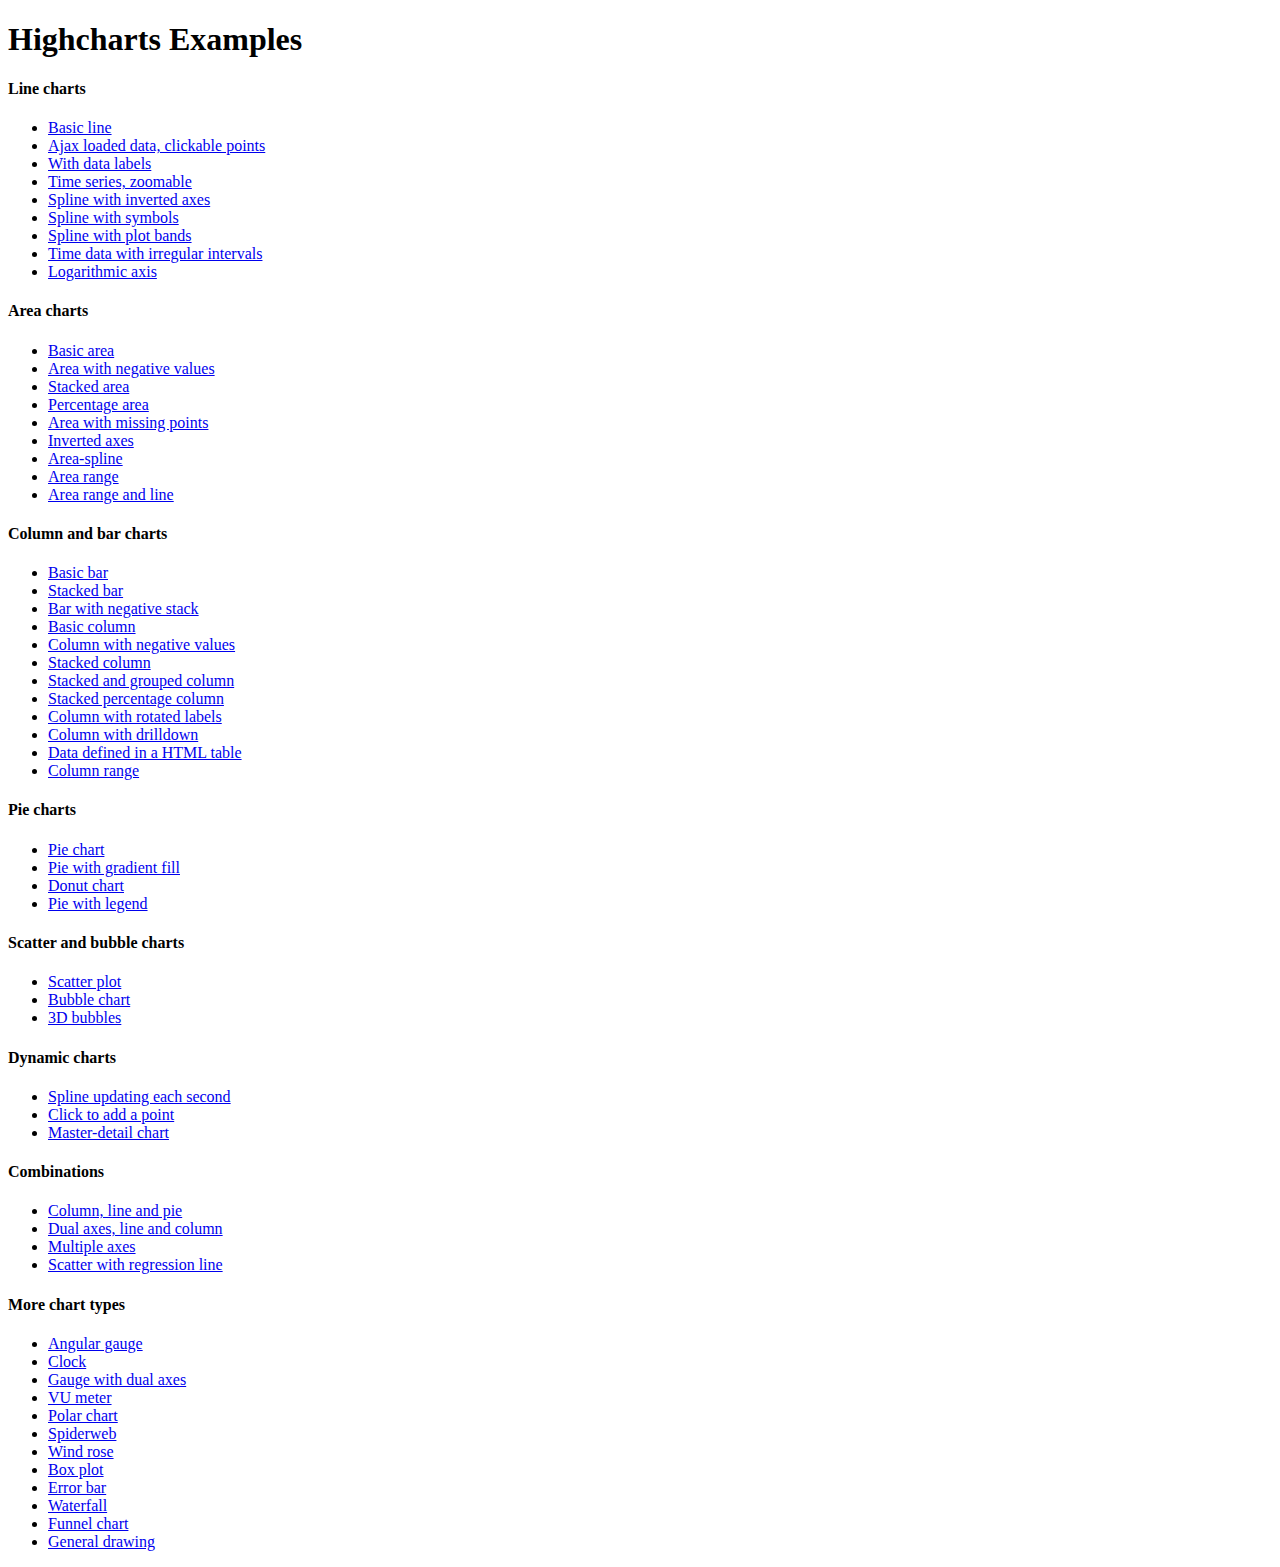
<file: app/static/Highcharts-3.0.1/index.htm>
<!DOCTYPE HTML PUBLIC "-//W3C//DTD HTML 4.01//EN" "http://www.w3.org/TR/html4/strict.dtd">
<html>
	<head>
		<meta http-equiv="Content-Type" content="text/html; charset=iso-utf-8" />
		<title>Highcharts Examples</title>
	</head>
	<body>
		<h1>Highcharts Examples</h1>
		<h4>Line charts</h4>
		<ul>
			<li><a href="examples/line-basic/index.htm">Basic line</a></li>
			<li><a href="examples/line-ajax/index.htm">Ajax loaded data, clickable points</a></li>
			<li><a href="examples/line-labels/index.htm">With data labels</a></li>
			<li><a href="examples/line-time-series/index.htm">Time series, zoomable</a></li>
			<li><a href="examples/spline-inverted/index.htm">Spline with inverted axes</a></li>
			<li><a href="examples/spline-symbols/index.htm">Spline with symbols</a></li>
			<li><a href="examples/spline-plot-bands/index.htm">Spline with plot bands</a></li>
			<li><a href="examples/spline-irregular-time/index.htm">Time data with irregular intervals</a></li>
			<li><a href="examples/line-log-axis/index.htm">Logarithmic axis</a></li>
		</ul>
		<h4>Area charts</h4>
		<ul>
			<li><a href="examples/area-basic/index.htm">Basic area</a></li>
			<li><a href="examples/area-negative/index.htm">Area with negative values</a></li>
			<li><a href="examples/area-stacked/index.htm">Stacked area</a></li>
			<li><a href="examples/area-stacked-percent/index.htm">Percentage area</a></li>
			<li><a href="examples/area-missing/index.htm">Area with missing points</a></li>
			<li><a href="examples/area-inverted/index.htm">Inverted axes</a></li>
			<li><a href="examples/areaspline/index.htm">Area-spline</a></li>
			<li><a href="examples/arearange/index.htm">Area range</a></li>
			<li><a href="examples/arearange-line/index.htm">Area range and line</a></li>
		</ul>
		<h4>Column and bar charts</h4>
		<ul>
			<li><a href="examples/bar-basic/index.htm">Basic bar</a></li>
			<li><a href="examples/bar-stacked/index.htm">Stacked bar</a></li>
			<li><a href="examples/bar-negative-stack/index.htm">Bar with negative stack</a></li>
			<li><a href="examples/column-basic/index.htm">Basic column</a></li>
			<li><a href="examples/column-negative/index.htm">Column with negative values</a></li>
			<li><a href="examples/column-stacked/index.htm">Stacked column</a></li>
			<li><a href="examples/column-stacked-and-grouped/index.htm">Stacked and grouped column</a></li>
			<li><a href="examples/column-stacked-percent/index.htm">Stacked percentage column</a></li>
			<li><a href="examples/column-rotated-labels/index.htm">Column with rotated labels</a></li>
			<li><a href="examples/column-drilldown/index.htm">Column with drilldown</a></li>
			<li><a href="examples/column-parsed/index.htm">Data defined in a HTML table</a></li>
			<li><a href="examples/columnrange/index.htm">Column range</a></li>
		</ul>
		<h4>Pie charts</h4>
		<ul>
			<li><a href="examples/pie-basic/index.htm">Pie chart</a></li>
			<li><a href="examples/pie-gradient/index.htm">Pie with gradient fill</a></li>
			<li><a href="examples/pie-donut/index.htm">Donut chart</a></li>
			<li><a href="examples/pie-legend/index.htm">Pie with legend</a></li>
		</ul>
		<h4>Scatter and bubble charts</h4>
		<ul>
			<li><a href="examples/scatter/index.htm">Scatter plot</a></li>
			<li><a href="examples/bubble/index.htm">Bubble chart</a></li>
			<li><a href="examples/bubble-3d/index.htm">3D bubbles</a></li>
		</ul>
		<h4>Dynamic charts</h4>
		<ul>
			<li><a href="examples/dynamic-update/index.htm">Spline updating each second</a></li>
			<li><a href="examples/dynamic-click-to-add/index.htm">Click to add a point</a></li>
			<li><a href="examples/dynamic-master-detail/index.htm">Master-detail chart</a></li>
		</ul>
		<h4>Combinations</h4>
		<ul>
			<li><a href="examples/combo/index.htm">Column, line and pie</a></li>
			<li><a href="examples/combo-dual-axes/index.htm">Dual axes, line and column</a></li>
			<li><a href="examples/combo-multi-axes/index.htm">Multiple axes</a></li>
			<li><a href="examples/combo-regression/index.htm">Scatter with regression line</a></li>
		</ul>
		<h4>More chart types</h4>
		<ul>
			<li><a href="examples/gauge-speedometer/index.htm">Angular gauge</a></li>
			<li><a href="examples/gauge-clock/index.htm">Clock</a></li>
			<li><a href="examples/gauge-dual/index.htm">Gauge with dual axes</a></li>
			<li><a href="examples/gauge-vu-meter/index.htm">VU meter</a></li>
			<li><a href="examples/polar/index.htm">Polar chart</a></li>
			<li><a href="examples/polar-spider/index.htm">Spiderweb</a></li>
			<li><a href="examples/polar-wind-rose/index.htm">Wind rose</a></li>
			<li><a href="examples/box-plot/index.htm">Box plot</a></li>
			<li><a href="examples/error-bar/index.htm">Error bar</a></li>
			<li><a href="examples/waterfall/index.htm">Waterfall</a></li>
			<li><a href="examples/funnel/index.htm">Funnel chart</a></li>
			<li><a href="examples/renderer/index.htm">General drawing</a></li>
		</ul>
	</body>
</html>
</file>
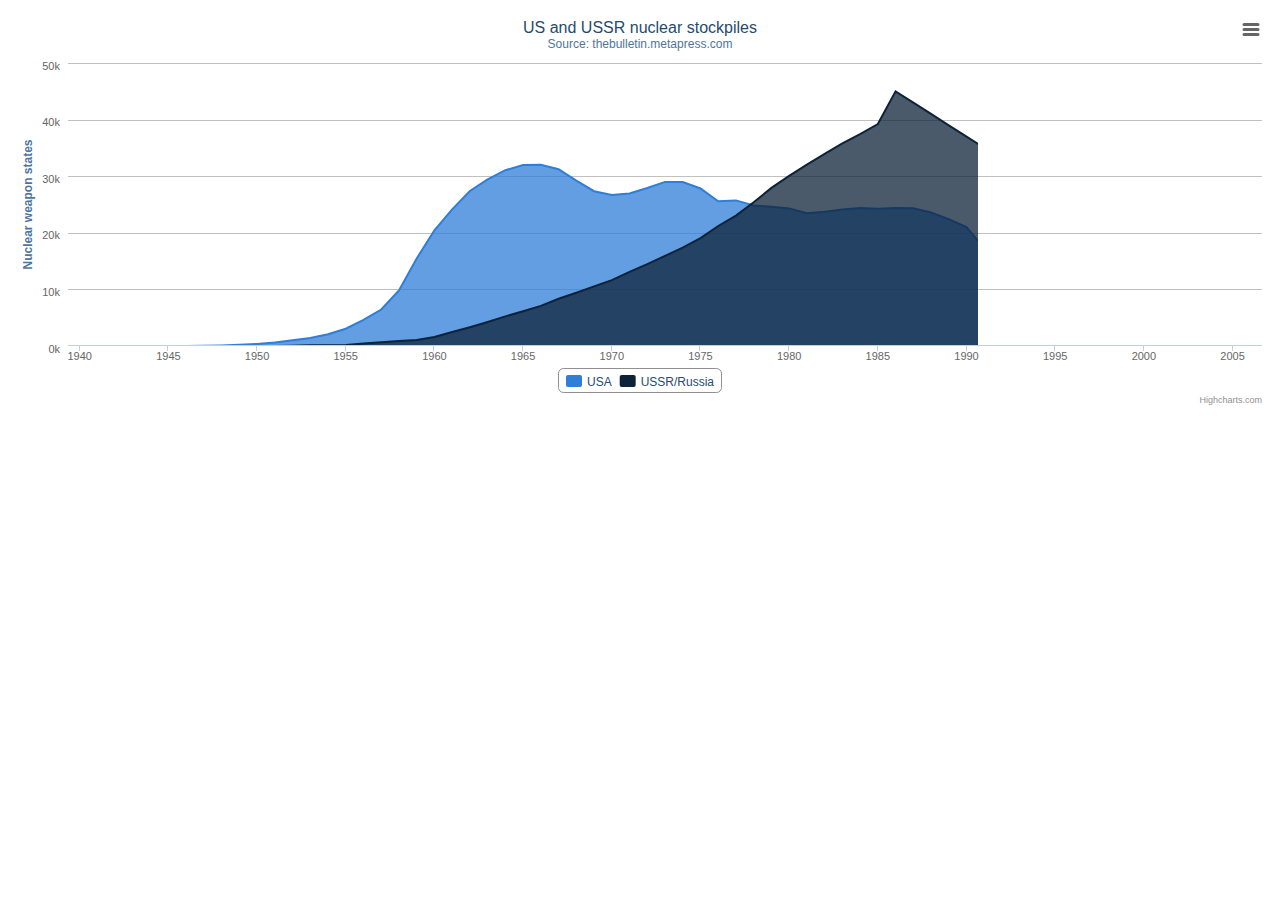
<file: app/static/Highcharts-3.0.1/examples/area-basic/index.htm>
<!DOCTYPE HTML>
<html>
	<head>
		<meta http-equiv="Content-Type" content="text/html; charset=utf-8">
		<title>Highcharts Example</title>

		<script type="text/javascript" src="http://ajax.googleapis.com/ajax/libs/jquery/1.8.2/jquery.min.js"></script>
		<script type="text/javascript">
$(function () {
        $('#container').highcharts({
            chart: {
                type: 'area'
            },
            title: {
                text: 'US and USSR nuclear stockpiles'
            },
            subtitle: {
                text: 'Source: <a href="http://thebulletin.metapress.com/content/c4120650912x74k7/fulltext.pdf">'+
                    'thebulletin.metapress.com</a>'
            },
            xAxis: {
                labels: {
                    formatter: function() {
                        return this.value; // clean, unformatted number for year
                    }
                }
            },
            yAxis: {
                title: {
                    text: 'Nuclear weapon states'
                },
                labels: {
                    formatter: function() {
                        return this.value / 1000 +'k';
                    }
                }
            },
            tooltip: {
                pointFormat: '{series.name} produced <b>{point.y:,.0f}</b><br/>warheads in {point.x}'
            },
            plotOptions: {
                area: {
                    pointStart: 1940,
                    marker: {
                        enabled: false,
                        symbol: 'circle',
                        radius: 2,
                        states: {
                            hover: {
                                enabled: true
                            }
                        }
                    }
                }
            },
            series: [{
                name: 'USA',
                data: [null, null, null, null, null, 6 , 11, 32, 110, 235, 369, 640,
                    1005, 1436, 2063, 3057, 4618, 6444, 9822, 15468, 20434, 24126,
                    27387, 29459, 31056, 31982, 32040, 31233, 29224, 27342, 26662,
                    26956, 27912, 28999, 28965, 27826, 25579, 25722, 24826, 24605,
                    24304, 23464, 23708, 24099, 24357, 24237, 24401, 24344, 23586,
                    22380, 21004, 17287, 14747, 13076, 12555, 12144, 11009, 10950,
                    10871, 10824, 10577, 10527, 10475, 10421, 10358, 10295, 10104 ]
            }, {
                name: 'USSR/Russia',
                data: [null, null, null, null, null, null, null , null , null ,null,
                5, 25, 50, 120, 150, 200, 426, 660, 869, 1060, 1605, 2471, 3322,
                4238, 5221, 6129, 7089, 8339, 9399, 10538, 11643, 13092, 14478,
                15915, 17385, 19055, 21205, 23044, 25393, 27935, 30062, 32049,
                33952, 35804, 37431, 39197, 45000, 43000, 41000, 39000, 37000,
                35000, 33000, 31000, 29000, 27000, 25000, 24000, 23000, 22000,
                21000, 20000, 19000, 18000, 18000, 17000, 16000]
            }]
        });
    });
    

		</script>
	</head>
	<body>
<script src="../../js/highcharts.js"></script>
<script src="../../js/modules/exporting.js"></script>

<div id="container" style="min-width: 400px; height: 400px; margin: 0 auto"></div>

	</body>
</html>
</file>
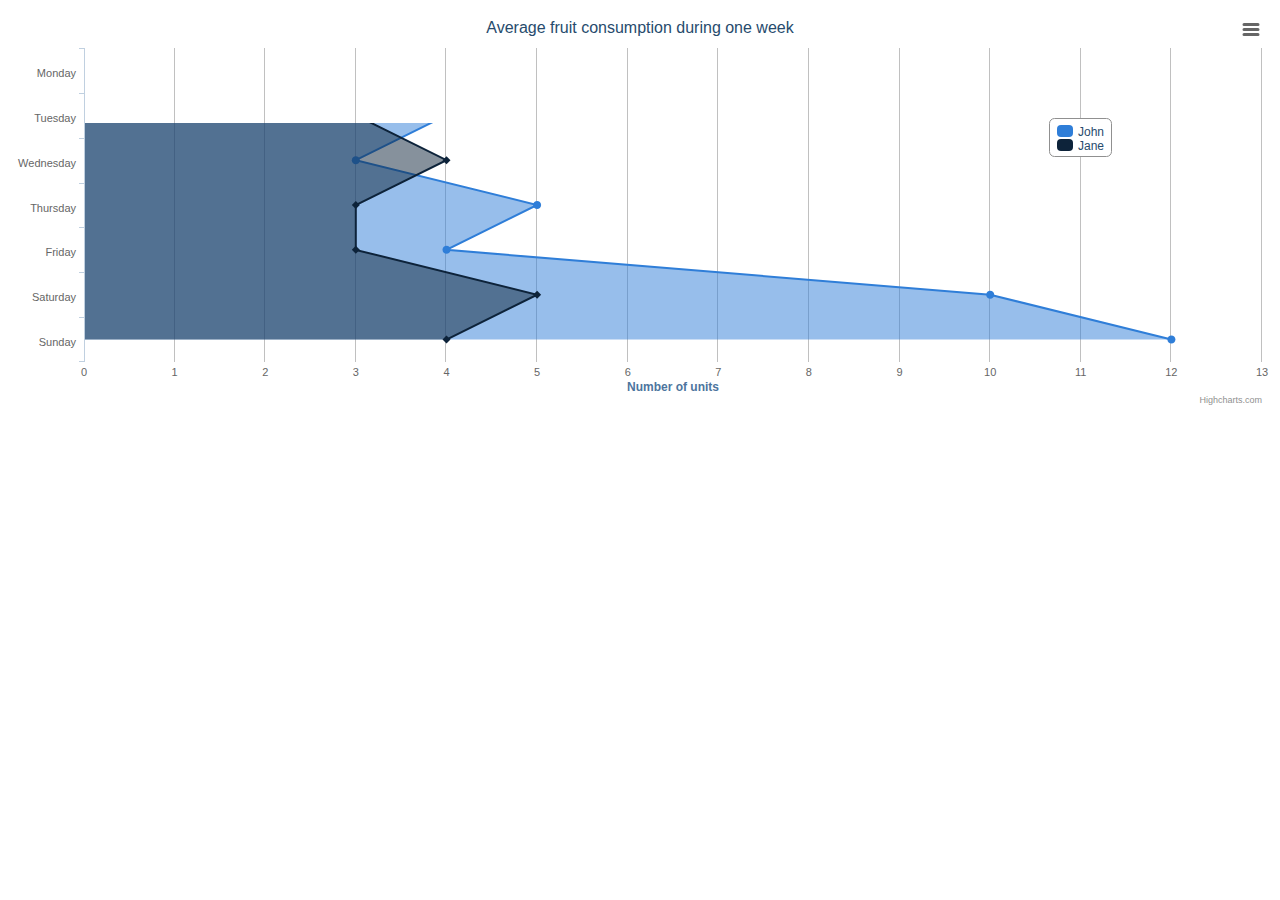
<file: app/static/Highcharts-3.0.1/examples/area-inverted/index.htm>
<!DOCTYPE HTML>
<html>
	<head>
		<meta http-equiv="Content-Type" content="text/html; charset=utf-8">
		<title>Highcharts Example</title>

		<script type="text/javascript" src="http://ajax.googleapis.com/ajax/libs/jquery/1.8.2/jquery.min.js"></script>
		<script type="text/javascript">
$(function () {
        $('#container').highcharts({
            chart: {
                type: 'area',
                inverted: true
            },
            title: {
                text: 'Average fruit consumption during one week'
            },
            subtitle: {
                style: {
                    position: 'absolute',
                    right: '0px',
                    bottom: '10px'
                }
            },
            legend: {
                layout: 'vertical',
                align: 'right',
                verticalAlign: 'top',
                x: -150,
                y: 100,
                floating: true,
                borderWidth: 1,
                backgroundColor: '#FFFFFF'
            },
            xAxis: {
                categories: [
                    'Monday',
                    'Tuesday',
                    'Wednesday',
                    'Thursday',
                    'Friday',
                    'Saturday',
                    'Sunday'
                ]
            },
            yAxis: {
                title: {
                    text: 'Number of units'
                },
                labels: {
                    formatter: function() {
                        return this.value;
                    }
                },
                min: 0
            },
            plotOptions: {
                area: {
                    fillOpacity: 0.5
                }
            },
            series: [{
                name: 'John',
                data: [3, 4, 3, 5, 4, 10, 12]
            }, {
                name: 'Jane',
                data: [1, 3, 4, 3, 3, 5, 4]
            }]
        });
    });
    

		</script>
	</head>
	<body>
<script src="../../js/highcharts.js"></script>
<script src="../../js/modules/exporting.js"></script>

<div id="container" style="min-width: 400px; height: 400px; margin: 0 auto"></div>

	</body>
</html>
</file>
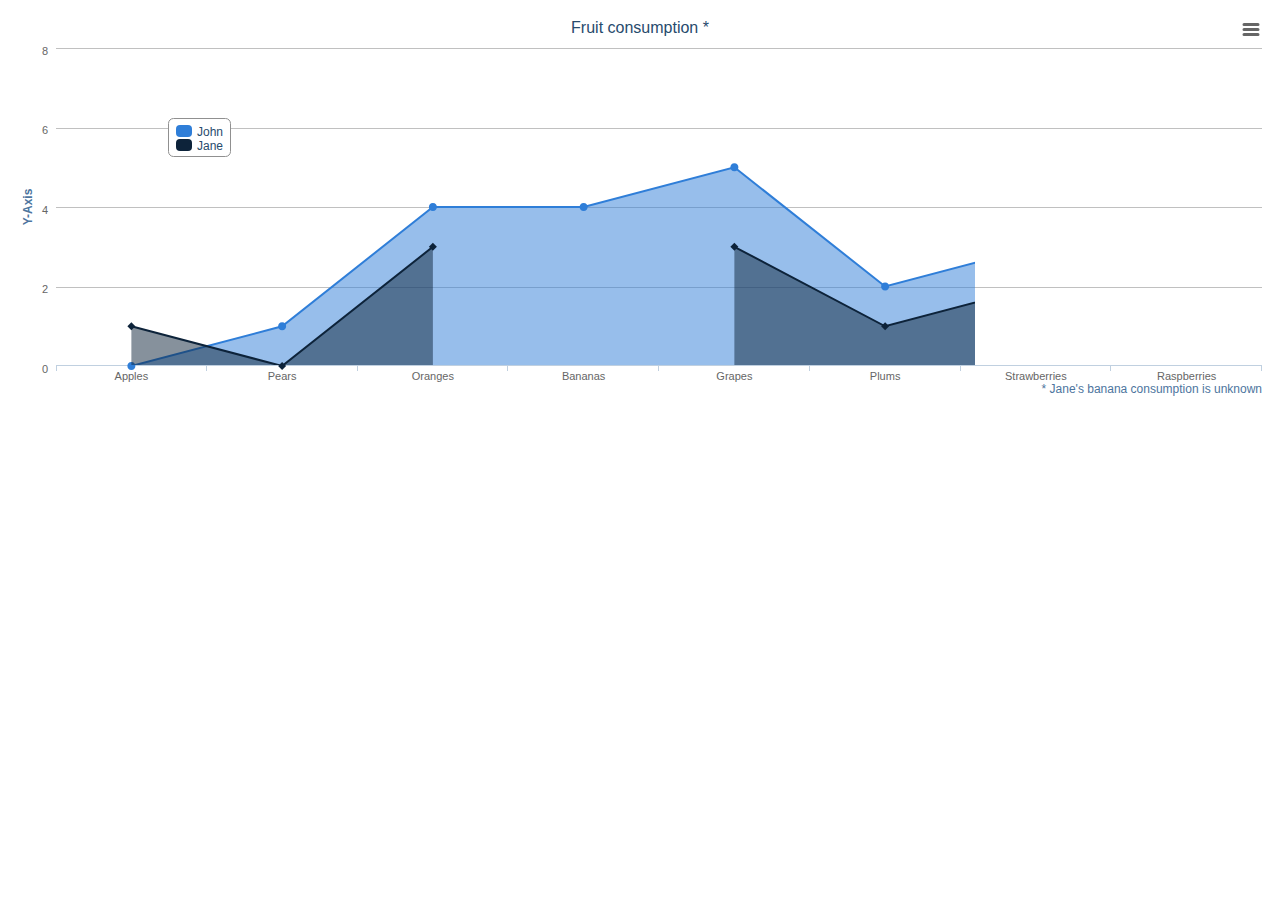
<file: app/static/Highcharts-3.0.1/examples/area-missing/index.htm>
<!DOCTYPE HTML>
<html>
	<head>
		<meta http-equiv="Content-Type" content="text/html; charset=utf-8">
		<title>Highcharts Example</title>

		<script type="text/javascript" src="http://ajax.googleapis.com/ajax/libs/jquery/1.8.2/jquery.min.js"></script>
		<script type="text/javascript">
$(function () {
        $('#container').highcharts({
            chart: {
                type: 'area',
                spacingBottom: 30
            },
            title: {
                text: 'Fruit consumption *'
            },
            subtitle: {
                text: '* Jane\'s banana consumption is unknown',
                floating: true,
                align: 'right',
                verticalAlign: 'bottom',
                y: 15
            },
            legend: {
                layout: 'vertical',
                align: 'left',
                verticalAlign: 'top',
                x: 150,
                y: 100,
                floating: true,
                borderWidth: 1,
                backgroundColor: '#FFFFFF'
            },
            xAxis: {
                categories: ['Apples', 'Pears', 'Oranges', 'Bananas', 'Grapes', 'Plums', 'Strawberries', 'Raspberries']
            },
            yAxis: {
                title: {
                    text: 'Y-Axis'
                },
                labels: {
                    formatter: function() {
                        return this.value;
                    }
                }
            },
            tooltip: {
                formatter: function() {
                    return '<b>'+ this.series.name +'</b><br/>'+
                    this.x +': '+ this.y;
                }
            },
            plotOptions: {
                area: {
                    fillOpacity: 0.5
                }
            },
            credits: {
                enabled: false
            },
            series: [{
                name: 'John',
                data: [0, 1, 4, 4, 5, 2, 3, 7]
            }, {
                name: 'Jane',
                data: [1, 0, 3, null, 3, 1, 2, 1]
            }]
        });
    });
    

		</script>
	</head>
	<body>
<script src="../../js/highcharts.js"></script>
<script src="../../js/modules/exporting.js"></script>

<div id="container" style="min-width: 400px; height: 400px; margin: 0 auto"></div>

	</body>
</html>
</file>
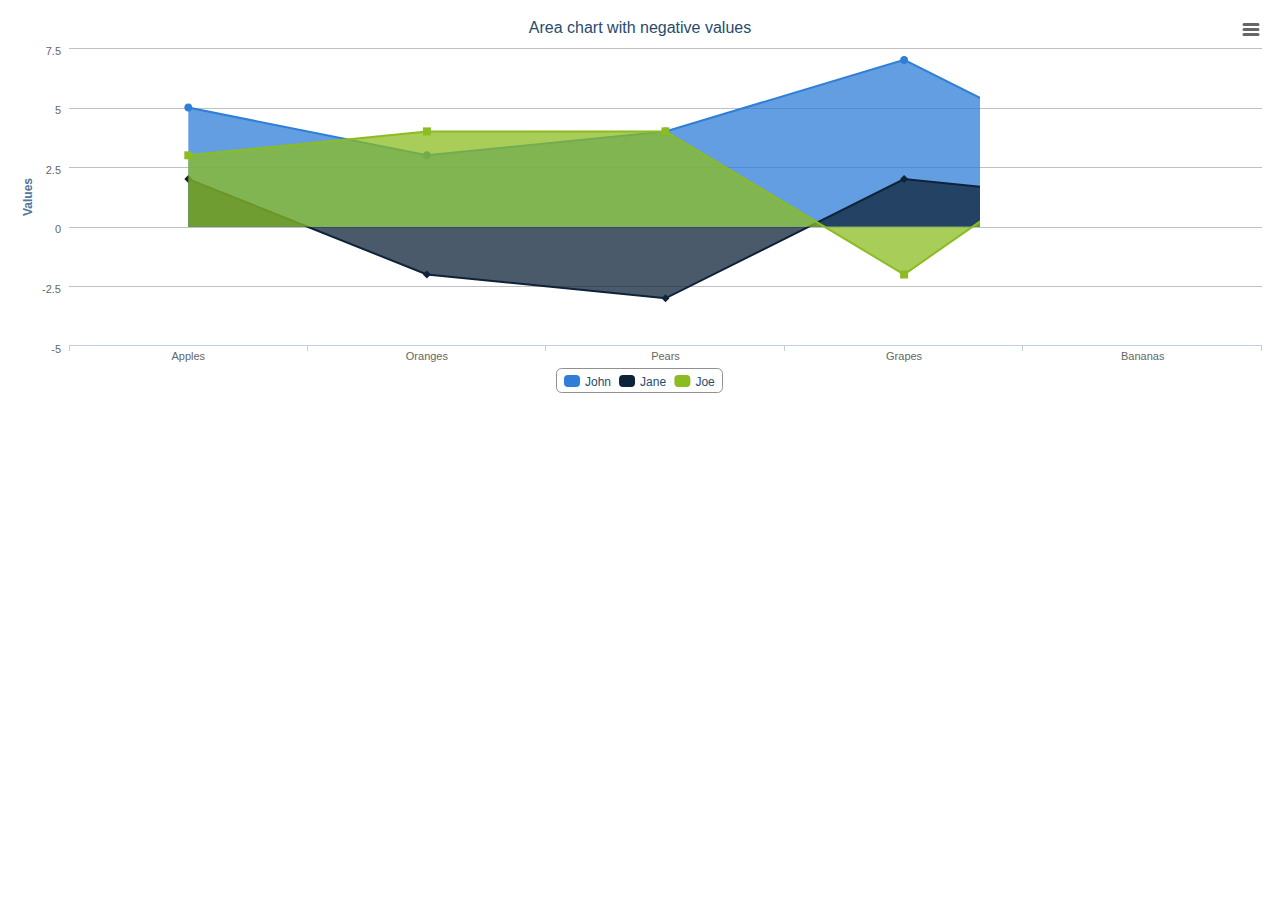
<file: app/static/Highcharts-3.0.1/examples/area-negative/index.htm>
<!DOCTYPE HTML>
<html>
	<head>
		<meta http-equiv="Content-Type" content="text/html; charset=utf-8">
		<title>Highcharts Example</title>

		<script type="text/javascript" src="http://ajax.googleapis.com/ajax/libs/jquery/1.8.2/jquery.min.js"></script>
		<script type="text/javascript">
$(function () {
        $('#container').highcharts({
            chart: {
                type: 'area'
            },
            title: {
                text: 'Area chart with negative values'
            },
            xAxis: {
                categories: ['Apples', 'Oranges', 'Pears', 'Grapes', 'Bananas']
            },
            credits: {
                enabled: false
            },
            series: [{
                name: 'John',
                data: [5, 3, 4, 7, 2]
            }, {
                name: 'Jane',
                data: [2, -2, -3, 2, 1]
            }, {
                name: 'Joe',
                data: [3, 4, 4, -2, 5]
            }]
        });
    });
    

		</script>
	</head>
	<body>
<script src="../../js/highcharts.js"></script>
<script src="../../js/modules/exporting.js"></script>

<div id="container" style="min-width: 400px; height: 400px; margin: 0 auto"></div>

	</body>
</html>
</file>
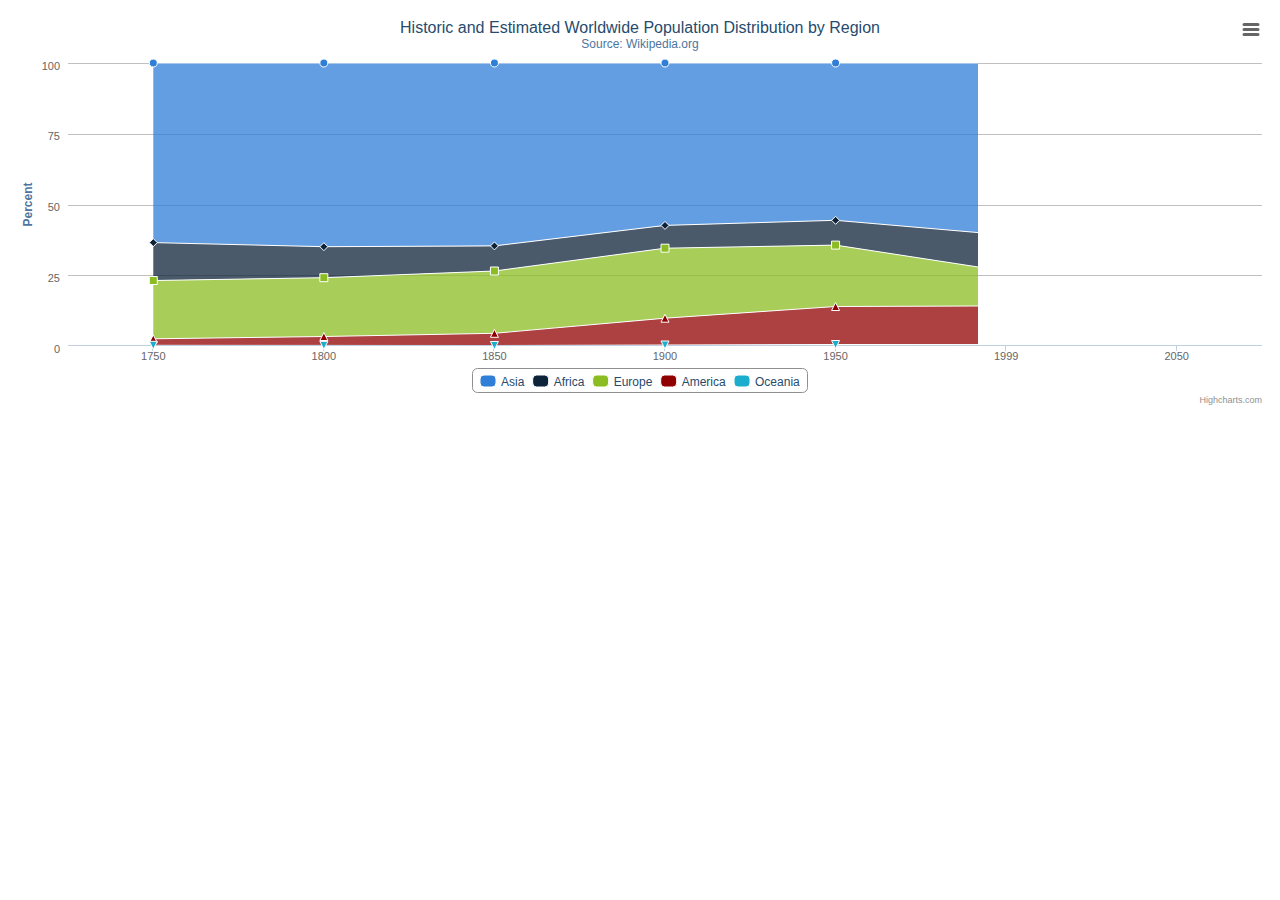
<file: app/static/Highcharts-3.0.1/examples/area-stacked-percent/index.htm>
<!DOCTYPE HTML>
<html>
	<head>
		<meta http-equiv="Content-Type" content="text/html; charset=utf-8">
		<title>Highcharts Example</title>

		<script type="text/javascript" src="http://ajax.googleapis.com/ajax/libs/jquery/1.8.2/jquery.min.js"></script>
		<script type="text/javascript">
$(function () {
        $('#container').highcharts({
            chart: {
                type: 'area'
            },
            title: {
                text: 'Historic and Estimated Worldwide Population Distribution by Region'
            },
            subtitle: {
                text: 'Source: Wikipedia.org'
            },
            xAxis: {
                categories: ['1750', '1800', '1850', '1900', '1950', '1999', '2050'],
                tickmarkPlacement: 'on',
                title: {
                    enabled: false
                }
            },
            yAxis: {
                title: {
                    text: 'Percent'
                }
            },
            tooltip: {
                pointFormat: '<span style="color:{series.color}">{series.name}</span>: <b>{point.percentage:.1f}%</b> ({point.y:,.0f} millions)<br/>',
                shared: true
            },
            plotOptions: {
                area: {
                    stacking: 'percent',
                    lineColor: '#ffffff',
                    lineWidth: 1,
                    marker: {
                        lineWidth: 1,
                        lineColor: '#ffffff'
                    }
                }
            },
            series: [{
                name: 'Asia',
                data: [502, 635, 809, 947, 1402, 3634, 5268]
            }, {
                name: 'Africa',
                data: [106, 107, 111, 133, 221, 767, 1766]
            }, {
                name: 'Europe',
                data: [163, 203, 276, 408, 547, 729, 628]
            }, {
                name: 'America',
                data: [18, 31, 54, 156, 339, 818, 1201]
            }, {
                name: 'Oceania',
                data: [2, 2, 2, 6, 13, 30, 46]
            }]
        });
    });
    

		</script>
	</head>
	<body>
<script src="../../js/highcharts.js"></script>
<script src="../../js/modules/exporting.js"></script>

<div id="container" style="min-width: 400px; height: 400px; margin: 0 auto"></div>

	</body>
</html>
</file>
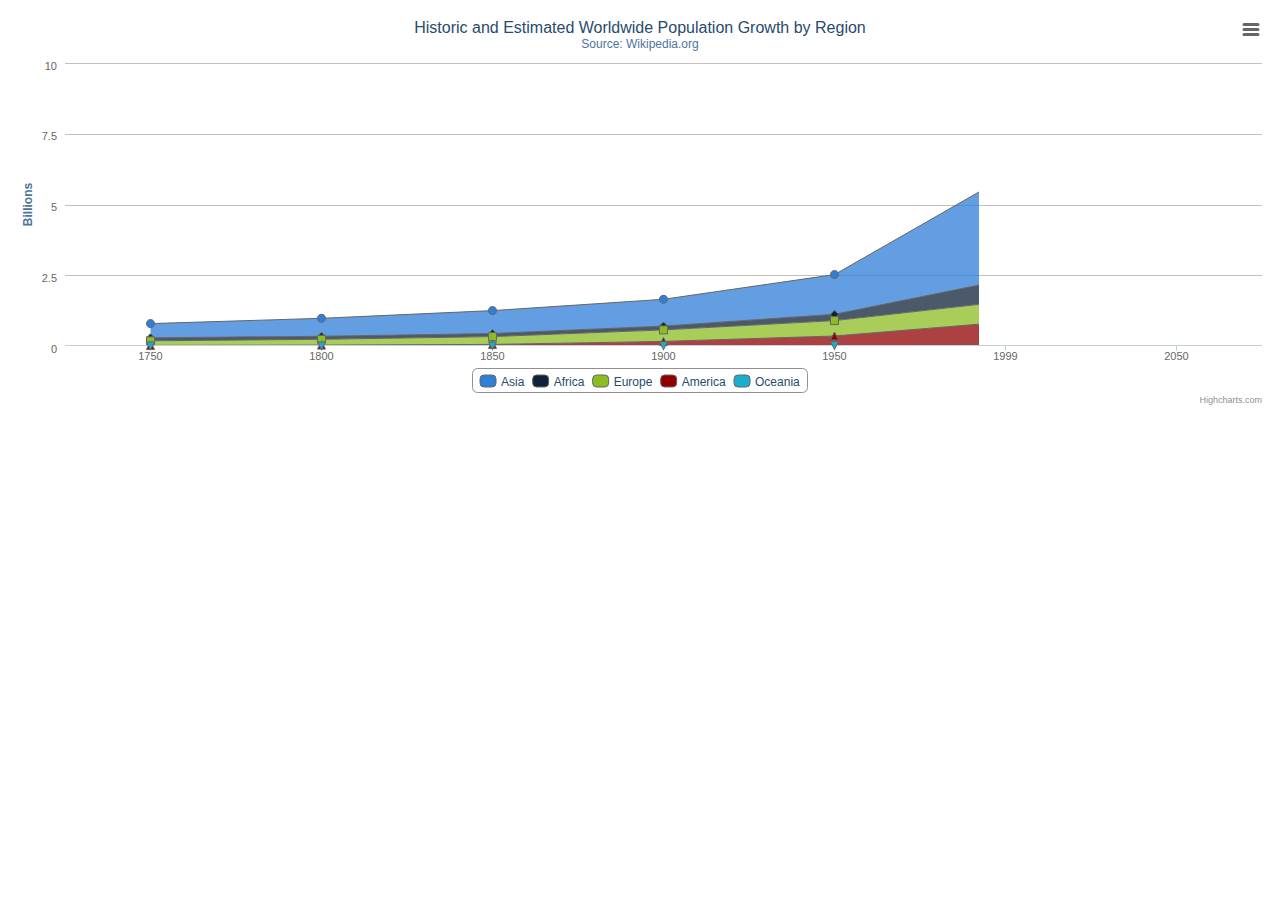
<file: app/static/Highcharts-3.0.1/examples/area-stacked/index.htm>
<!DOCTYPE HTML>
<html>
	<head>
		<meta http-equiv="Content-Type" content="text/html; charset=utf-8">
		<title>Highcharts Example</title>

		<script type="text/javascript" src="http://ajax.googleapis.com/ajax/libs/jquery/1.8.2/jquery.min.js"></script>
		<script type="text/javascript">
$(function () {
        $('#container').highcharts({
            chart: {
                type: 'area'
            },
            title: {
                text: 'Historic and Estimated Worldwide Population Growth by Region'
            },
            subtitle: {
                text: 'Source: Wikipedia.org'
            },
            xAxis: {
                categories: ['1750', '1800', '1850', '1900', '1950', '1999', '2050'],
                tickmarkPlacement: 'on',
                title: {
                    enabled: false
                }
            },
            yAxis: {
                title: {
                    text: 'Billions'
                },
                labels: {
                    formatter: function() {
                        return this.value / 1000;
                    }
                }
            },
            tooltip: {
                shared: true,
                valueSuffix: ' millions'
            },
            plotOptions: {
                area: {
                    stacking: 'normal',
                    lineColor: '#666666',
                    lineWidth: 1,
                    marker: {
                        lineWidth: 1,
                        lineColor: '#666666'
                    }
                }
            },
            series: [{
                name: 'Asia',
                data: [502, 635, 809, 947, 1402, 3634, 5268]
            }, {
                name: 'Africa',
                data: [106, 107, 111, 133, 221, 767, 1766]
            }, {
                name: 'Europe',
                data: [163, 203, 276, 408, 547, 729, 628]
            }, {
                name: 'America',
                data: [18, 31, 54, 156, 339, 818, 1201]
            }, {
                name: 'Oceania',
                data: [2, 2, 2, 6, 13, 30, 46]
            }]
        });
    });
    

		</script>
	</head>
	<body>
<script src="../../js/highcharts.js"></script>
<script src="../../js/modules/exporting.js"></script>

<div id="container" style="min-width: 400px; height: 400px; margin: 0 auto"></div>

	</body>
</html>
</file>
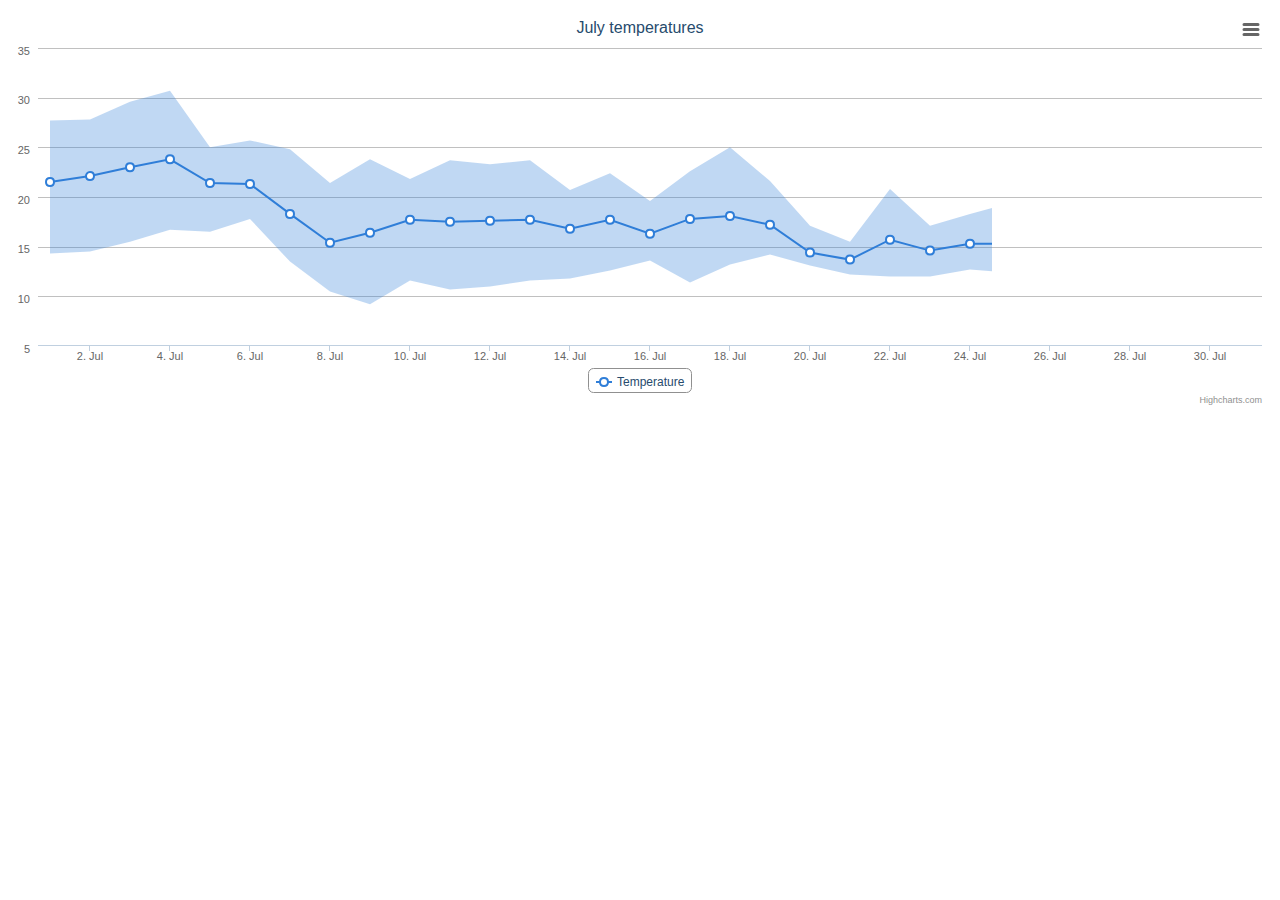
<file: app/static/Highcharts-3.0.1/examples/arearange-line/index.htm>
<!DOCTYPE HTML>
<html>
	<head>
		<meta http-equiv="Content-Type" content="text/html; charset=utf-8">
		<title>Highcharts Example</title>

		<script type="text/javascript" src="http://ajax.googleapis.com/ajax/libs/jquery/1.8.2/jquery.min.js"></script>
		<script type="text/javascript">
$(function () {

	var ranges = [
			[1246406400000, 14.3, 27.7],
			[1246492800000, 14.5, 27.8],
			[1246579200000, 15.5, 29.6],
			[1246665600000, 16.7, 30.7],
			[1246752000000, 16.5, 25.0],
			[1246838400000, 17.8, 25.7],
			[1246924800000, 13.5, 24.8],
			[1247011200000, 10.5, 21.4],
			[1247097600000, 9.2, 23.8],
			[1247184000000, 11.6, 21.8],
			[1247270400000, 10.7, 23.7],
			[1247356800000, 11.0, 23.3],
			[1247443200000, 11.6, 23.7],
			[1247529600000, 11.8, 20.7],
			[1247616000000, 12.6, 22.4],
			[1247702400000, 13.6, 19.6],
			[1247788800000, 11.4, 22.6],
			[1247875200000, 13.2, 25.0],
			[1247961600000, 14.2, 21.6],
			[1248048000000, 13.1, 17.1],
			[1248134400000, 12.2, 15.5],
			[1248220800000, 12.0, 20.8],
			[1248307200000, 12.0, 17.1],
			[1248393600000, 12.7, 18.3],
			[1248480000000, 12.4, 19.4],
			[1248566400000, 12.6, 19.9],
			[1248652800000, 11.9, 20.2],
			[1248739200000, 11.0, 19.3],
			[1248825600000, 10.8, 17.8],
			[1248912000000, 11.8, 18.5],
			[1248998400000, 10.8, 16.1]
		],
		averages = [
			[1246406400000, 21.5],
			[1246492800000, 22.1],
			[1246579200000, 23],
			[1246665600000, 23.8],
			[1246752000000, 21.4],
			[1246838400000, 21.3],
			[1246924800000, 18.3],
			[1247011200000, 15.4],
			[1247097600000, 16.4],
			[1247184000000, 17.7],
			[1247270400000, 17.5],
			[1247356800000, 17.6],
			[1247443200000, 17.7],
			[1247529600000, 16.8],
			[1247616000000, 17.7],
			[1247702400000, 16.3],
			[1247788800000, 17.8],
			[1247875200000, 18.1],
			[1247961600000, 17.2],
			[1248048000000, 14.4],
			[1248134400000, 13.7],
			[1248220800000, 15.7],
			[1248307200000, 14.6],
			[1248393600000, 15.3],
			[1248480000000, 15.3],
			[1248566400000, 15.8],
			[1248652800000, 15.2],
			[1248739200000, 14.8],
			[1248825600000, 14.4],
			[1248912000000, 15],
			[1248998400000, 13.6]
		];

    
    	$('#container').highcharts({
    	
		    title: {
		        text: 'July temperatures'
		    },
		
		    xAxis: {
		        type: 'datetime'
		    },
		    
		    yAxis: {
		        title: {
		            text: null
		        }
		    },
		
		    tooltip: {
		        crosshairs: true,
		        shared: true,
		        valueSuffix: '°C'
		    },
		    
		    legend: {
		    },
		
		    series: [{
		    	name: 'Temperature',
		    	data: averages,
		    	zIndex: 1,
		    	marker: {
		    		fillColor: 'white',
		    		lineWidth: 2,
		    		lineColor: Highcharts.getOptions().colors[0]
		    	}
		    }, {
		        name: 'Range',
		        data: ranges,
		        type: 'arearange',
		        lineWidth: 0,
		    	linkedTo: ':previous',
		    	color: Highcharts.getOptions().colors[0],
		    	fillOpacity: 0.3,
		    	zIndex: 0
		    }]
		
		});
    
});
		</script>
	</head>
	<body>
<script src="../../js/highcharts.js"></script>
<script src="../../js/highcharts-more.js"></script>
<script src="../../js/modules/exporting.js"></script>

<div id="container" style="min-width: 400px; height: 400px; margin: 0 auto"></div>

	</body>
</html>
</file>
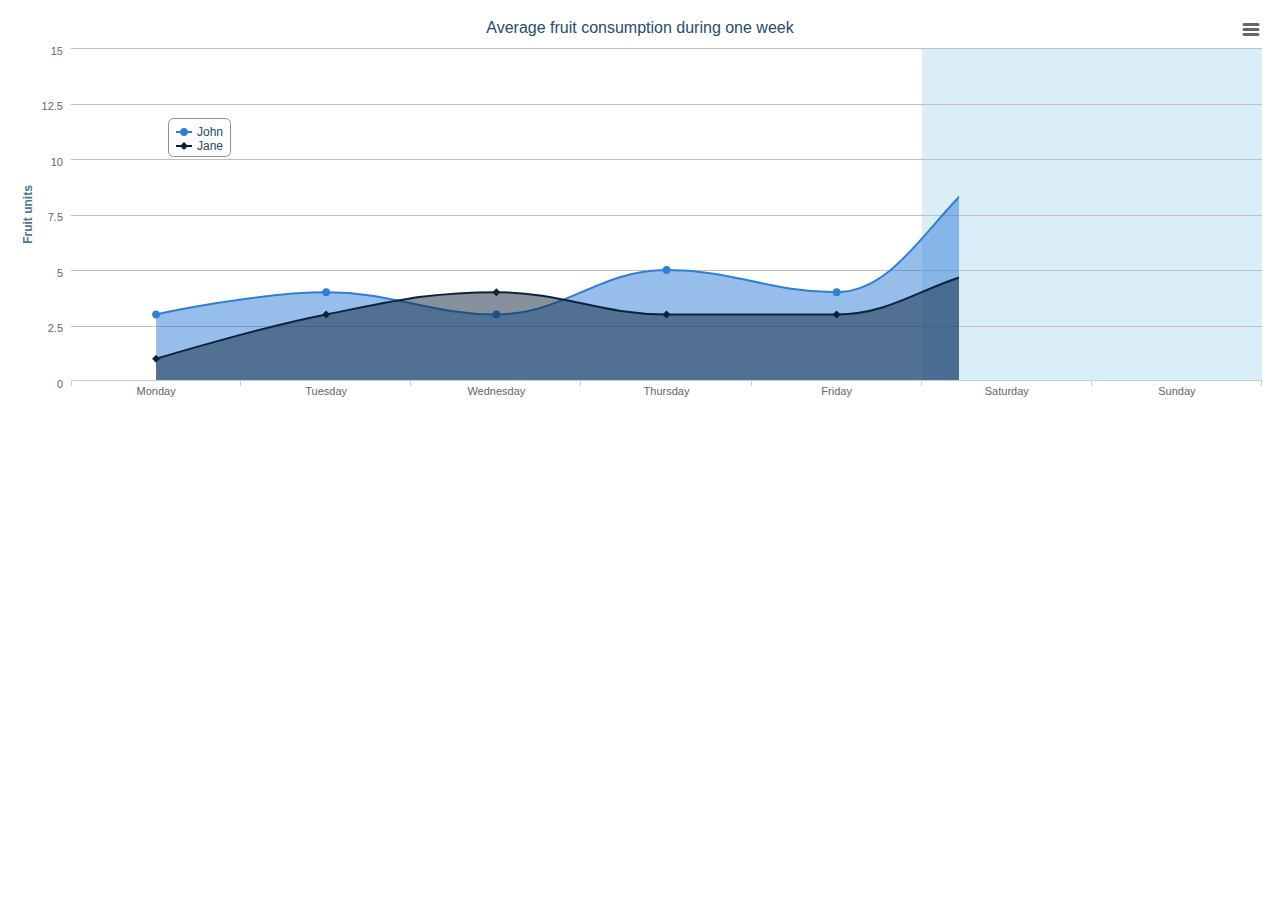
<file: app/static/Highcharts-3.0.1/examples/areaspline/index.htm>
<!DOCTYPE HTML>
<html>
	<head>
		<meta http-equiv="Content-Type" content="text/html; charset=utf-8">
		<title>Highcharts Example</title>

		<script type="text/javascript" src="http://ajax.googleapis.com/ajax/libs/jquery/1.8.2/jquery.min.js"></script>
		<script type="text/javascript">
$(function () {
        $('#container').highcharts({
            chart: {
                type: 'areaspline'
            },
            title: {
                text: 'Average fruit consumption during one week'
            },
            legend: {
                layout: 'vertical',
                align: 'left',
                verticalAlign: 'top',
                x: 150,
                y: 100,
                floating: true,
                borderWidth: 1,
                backgroundColor: '#FFFFFF'
            },
            xAxis: {
                categories: [
                    'Monday',
                    'Tuesday',
                    'Wednesday',
                    'Thursday',
                    'Friday',
                    'Saturday',
                    'Sunday'
                ],
                plotBands: [{ // visualize the weekend
                    from: 4.5,
                    to: 6.5,
                    color: 'rgba(68, 170, 213, .2)'
                }]
            },
            yAxis: {
                title: {
                    text: 'Fruit units'
                }
            },
            tooltip: {
                shared: true,
                valueSuffix: ' units'
            },
            credits: {
                enabled: false
            },
            plotOptions: {
                areaspline: {
                    fillOpacity: 0.5
                }
            },
            series: [{
                name: 'John',
                data: [3, 4, 3, 5, 4, 10, 12]
            }, {
                name: 'Jane',
                data: [1, 3, 4, 3, 3, 5, 4]
            }]
        });
    });
    

		</script>
	</head>
	<body>
<script src="../../js/highcharts.js"></script>
<script src="../../js/modules/exporting.js"></script>

<div id="container" style="min-width: 400px; height: 400px; margin: 0 auto"></div>

	</body>
</html>
</file>
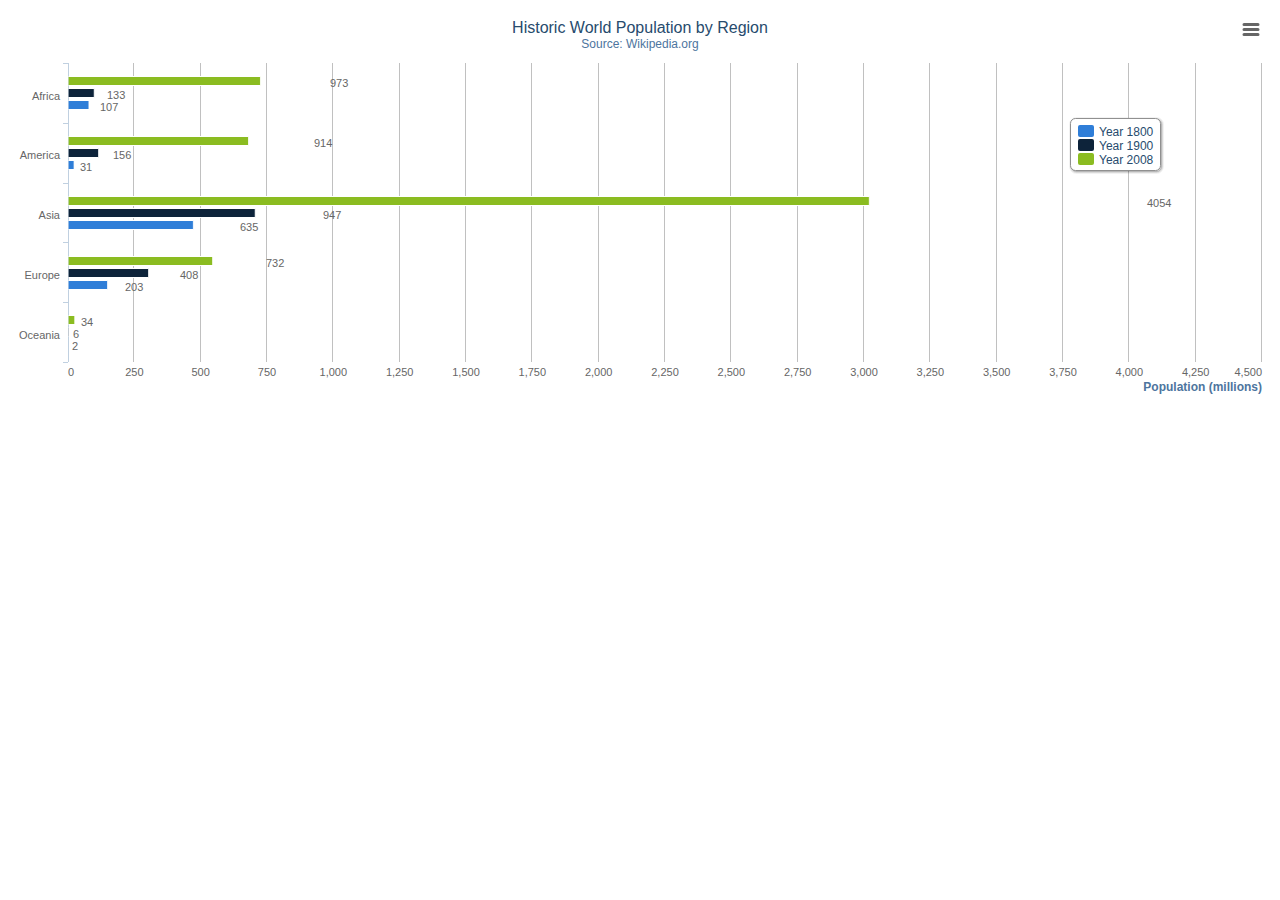
<file: app/static/Highcharts-3.0.1/examples/bar-basic/index.htm>
<!DOCTYPE HTML>
<html>
	<head>
		<meta http-equiv="Content-Type" content="text/html; charset=utf-8">
		<title>Highcharts Example</title>

		<script type="text/javascript" src="http://ajax.googleapis.com/ajax/libs/jquery/1.8.2/jquery.min.js"></script>
		<script type="text/javascript">
$(function () {
        $('#container').highcharts({
            chart: {
                type: 'bar'
            },
            title: {
                text: 'Historic World Population by Region'
            },
            subtitle: {
                text: 'Source: Wikipedia.org'
            },
            xAxis: {
                categories: ['Africa', 'America', 'Asia', 'Europe', 'Oceania'],
                title: {
                    text: null
                }
            },
            yAxis: {
                min: 0,
                title: {
                    text: 'Population (millions)',
                    align: 'high'
                },
                labels: {
                    overflow: 'justify'
                }
            },
            tooltip: {
                valueSuffix: ' millions'
            },
            plotOptions: {
                bar: {
                    dataLabels: {
                        enabled: true
                    }
                }
            },
            legend: {
                layout: 'vertical',
                align: 'right',
                verticalAlign: 'top',
                x: -100,
                y: 100,
                floating: true,
                borderWidth: 1,
                backgroundColor: '#FFFFFF',
                shadow: true
            },
            credits: {
                enabled: false
            },
            series: [{
                name: 'Year 1800',
                data: [107, 31, 635, 203, 2]
            }, {
                name: 'Year 1900',
                data: [133, 156, 947, 408, 6]
            }, {
                name: 'Year 2008',
                data: [973, 914, 4054, 732, 34]
            }]
        });
    });
    

		</script>
	</head>
	<body>
<script src="../../js/highcharts.js"></script>
<script src="../../js/modules/exporting.js"></script>

<div id="container" style="min-width: 400px; height: 400px; margin: 0 auto"></div>

	</body>
</html>
</file>
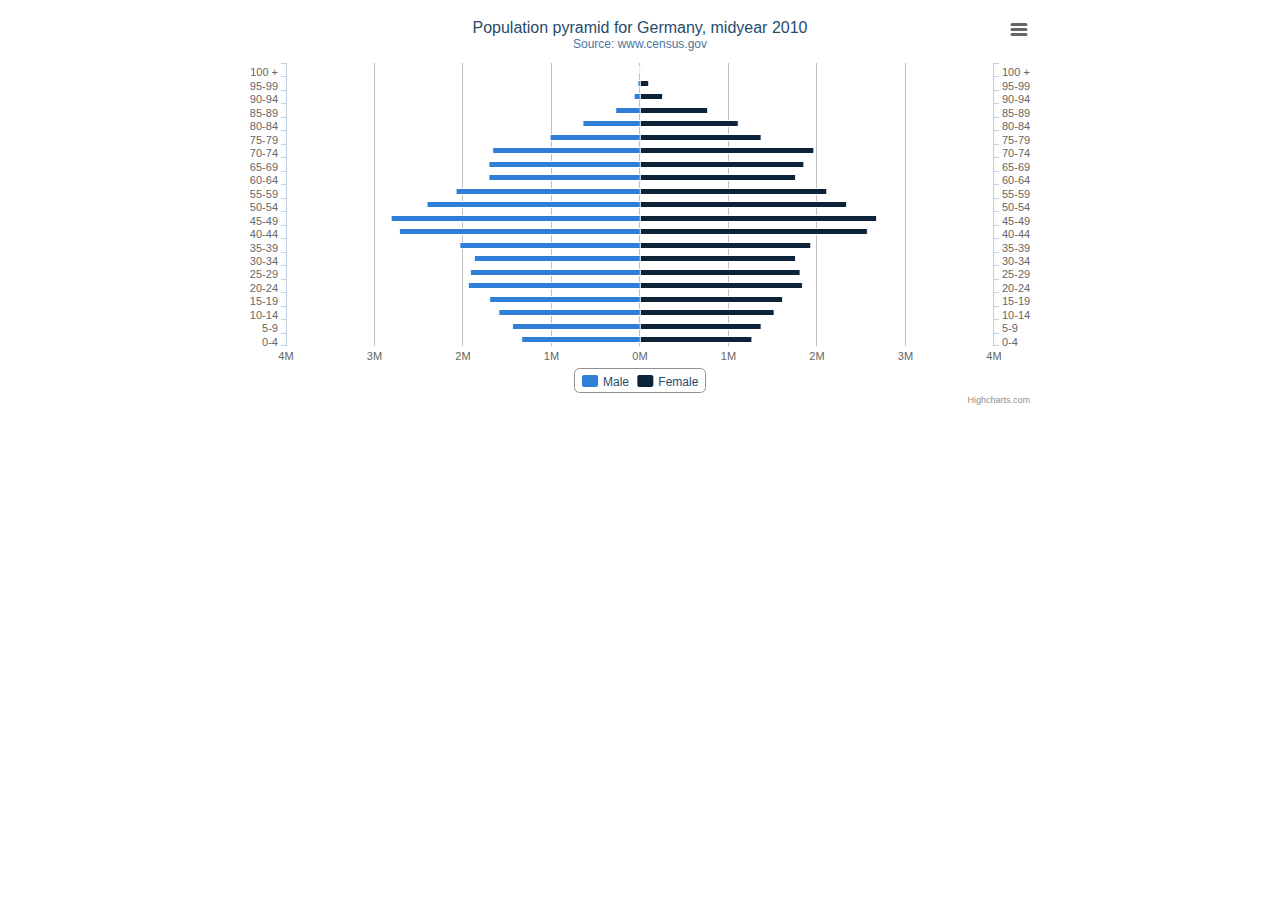
<file: app/static/Highcharts-3.0.1/examples/bar-negative-stack/index.htm>
<!DOCTYPE HTML>
<html>
	<head>
		<meta http-equiv="Content-Type" content="text/html; charset=utf-8">
		<title>Highcharts Example</title>

		<script type="text/javascript" src="http://ajax.googleapis.com/ajax/libs/jquery/1.8.2/jquery.min.js"></script>
		<script type="text/javascript">
$(function () {
    var chart,
        categories = ['0-4', '5-9', '10-14', '15-19',
            '20-24', '25-29', '30-34', '35-39', '40-44',
            '45-49', '50-54', '55-59', '60-64', '65-69',
            '70-74', '75-79', '80-84', '85-89', '90-94',
            '95-99', '100 +'];
    $(document).ready(function() {
        $('#container').highcharts({
            chart: {
                type: 'bar'
            },
            title: {
                text: 'Population pyramid for Germany, midyear 2010'
            },
            subtitle: {
                text: 'Source: www.census.gov'
            },
            xAxis: [{
                categories: categories,
                reversed: false
            }, { // mirror axis on right side
                opposite: true,
                reversed: false,
                categories: categories,
                linkedTo: 0
            }],
            yAxis: {
                title: {
                    text: null
                },
                labels: {
                    formatter: function(){
                        return (Math.abs(this.value) / 1000000) + 'M';
                    }
                },
                min: -4000000,
                max: 4000000
            },
    
            plotOptions: {
                series: {
                    stacking: 'normal'
                }
            },
    
            tooltip: {
                formatter: function(){
                    return '<b>'+ this.series.name +', age '+ this.point.category +'</b><br/>'+
                        'Population: '+ Highcharts.numberFormat(Math.abs(this.point.y), 0);
                }
            },
    
            series: [{
                name: 'Male',
                data: [-1746181, -1884428, -2089758, -2222362, -2537431, -2507081, -2443179,
                    -2664537, -3556505, -3680231, -3143062, -2721122, -2229181, -2227768,
                    -2176300, -1329968, -836804, -354784, -90569, -28367, -3878]
            }, {
                name: 'Female',
                data: [1656154, 1787564, 1981671, 2108575, 2403438, 2366003, 2301402, 2519874,
                    3360596, 3493473, 3050775, 2759560, 2304444, 2426504, 2568938, 1785638,
                    1447162, 1005011, 330870, 130632, 21208]
            }]
        });
    });
    
});
		</script>
	</head>
	<body>
<script src="../../js/highcharts.js"></script>
<script src="../../js/modules/exporting.js"></script>

<div id="container" style="min-width: 400px; max-width: 800px; height: 400px; margin: 0 auto"></div>

	</body>
</html>
</file>
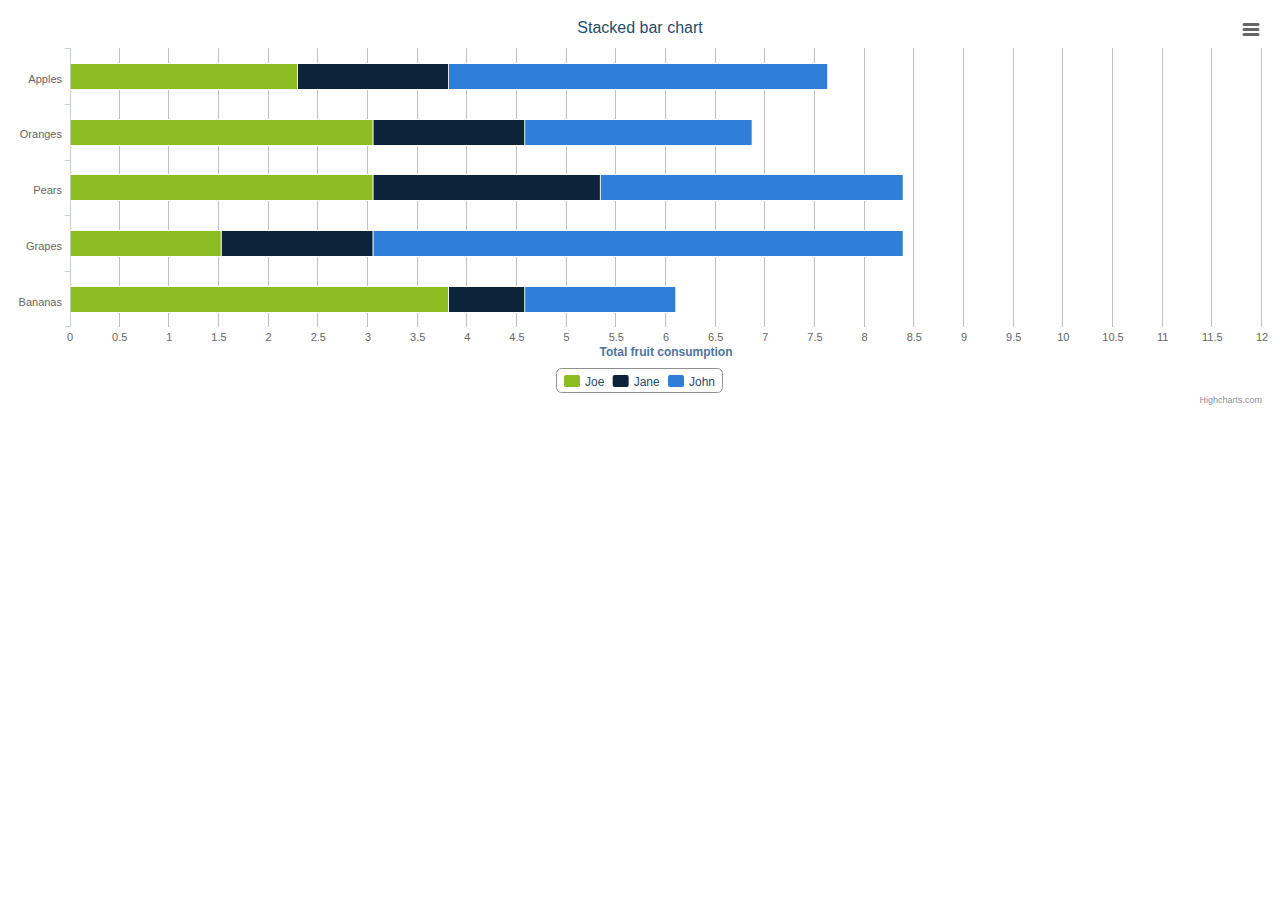
<file: app/static/Highcharts-3.0.1/examples/bar-stacked/index.htm>
<!DOCTYPE HTML>
<html>
	<head>
		<meta http-equiv="Content-Type" content="text/html; charset=utf-8">
		<title>Highcharts Example</title>

		<script type="text/javascript" src="http://ajax.googleapis.com/ajax/libs/jquery/1.8.2/jquery.min.js"></script>
		<script type="text/javascript">
$(function () {
        $('#container').highcharts({
            chart: {
                type: 'bar'
            },
            title: {
                text: 'Stacked bar chart'
            },
            xAxis: {
                categories: ['Apples', 'Oranges', 'Pears', 'Grapes', 'Bananas']
            },
            yAxis: {
                min: 0,
                title: {
                    text: 'Total fruit consumption'
                }
            },
            legend: {
                backgroundColor: '#FFFFFF',
                reversed: true
            },
            plotOptions: {
                series: {
                    stacking: 'normal'
                }
            },
                series: [{
                name: 'John',
                data: [5, 3, 4, 7, 2]
            }, {
                name: 'Jane',
                data: [2, 2, 3, 2, 1]
            }, {
                name: 'Joe',
                data: [3, 4, 4, 2, 5]
            }]
        });
    });
    

		</script>
	</head>
	<body>
<script src="../../js/highcharts.js"></script>
<script src="../../js/modules/exporting.js"></script>

<div id="container" style="min-width: 400px; height: 400px; margin: 0 auto"></div>

	</body>
</html>
</file>
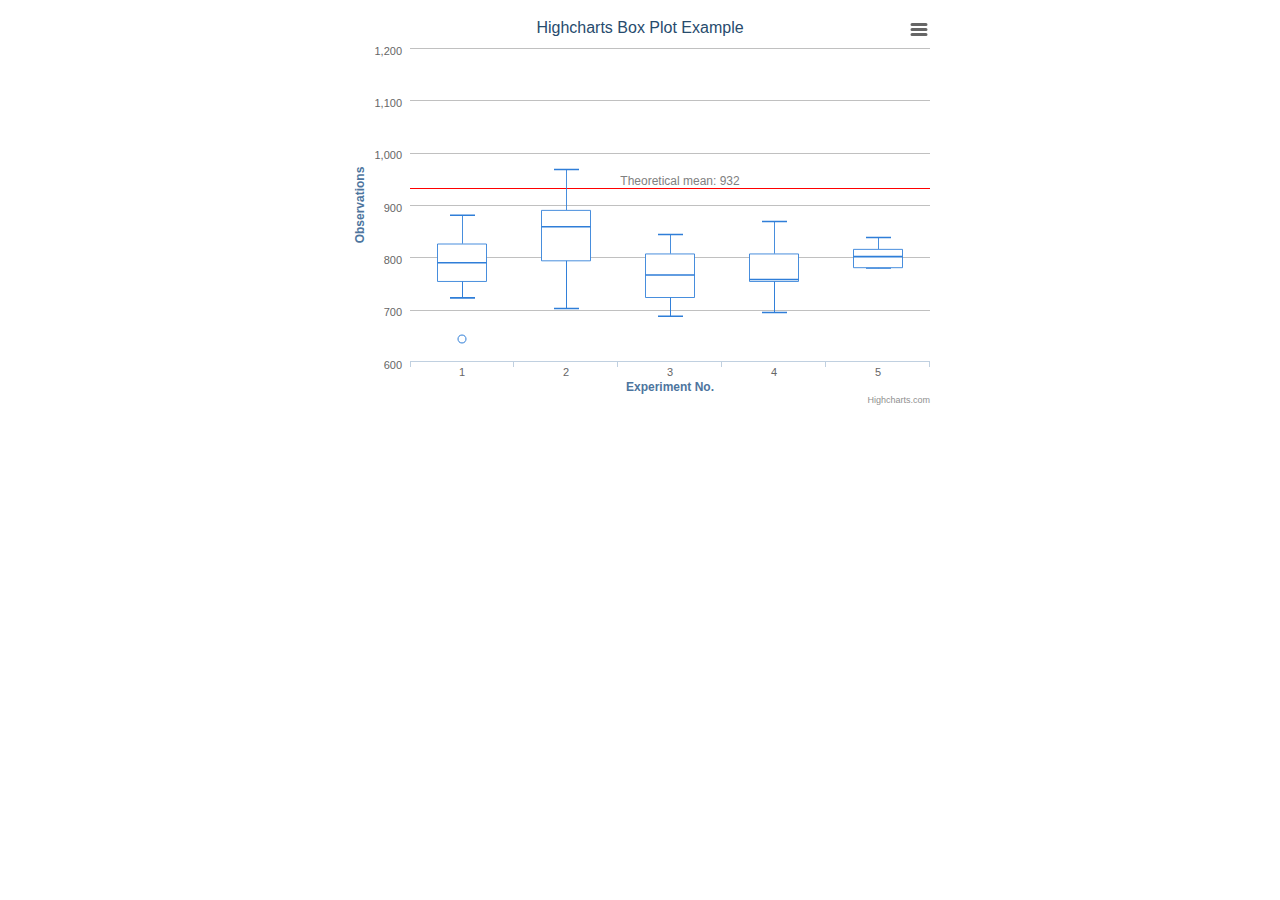
<file: app/static/Highcharts-3.0.1/examples/box-plot/index.htm>
<!DOCTYPE HTML>
<html>
	<head>
		<meta http-equiv="Content-Type" content="text/html; charset=utf-8">
		<title>Highcharts Example</title>

		<script type="text/javascript" src="http://ajax.googleapis.com/ajax/libs/jquery/1.8.2/jquery.min.js"></script>
		<script type="text/javascript">
$(function () {
    $('#container').highcharts({

	    chart: {
	        type: 'boxplot'
	    },
	    
	    title: {
	        text: 'Highcharts Box Plot Example'
	    },
	    
	    legend: {
	        enabled: false
	    },
	
	    xAxis: {
	        categories: ['1', '2', '3', '4', '5'],
	        title: {
	            text: 'Experiment No.'
	        }
	    },
	    
	    yAxis: {
	        title: {
	            text: 'Observations'
	        },
	        plotLines: [{
	            value: 932,
	            color: 'red',
	            width: 1,
	            label: {
	                text: 'Theoretical mean: 932',
	                align: 'center',
	                style: {
	                    color: 'gray'
	                }
	            }
	        }]  
	    },
	
	    series: [{
	        name: 'Observations',
	        data: [
	            [760, 801, 848, 895, 965],
	            [733, 853, 939, 980, 1080],
	            [714, 762, 817, 870, 918],
	            [724, 802, 806, 871, 950],
	            [834, 836, 864, 882, 910]
	        ],
	        tooltip: {
	            headerFormat: '<em>Experiment No {point.key}</em><br/>'
	        }
	    }, {
	        name: 'Outlier',
	        color: Highcharts.getOptions().colors[0],
	        type: 'scatter',
	        data: [ // x, y positions where 0 is the first category
	            [0, 644],
	            [4, 718],
	            [4, 951],
	            [4, 969]
	        ],
	        marker: {
	            fillColor: 'white',
	            lineWidth: 1,
	            lineColor: Highcharts.getOptions().colors[0]
	        },
	        tooltip: {
	            pointFormat: 'Observation: {point.y}'
	        }
	    }]
	
	});
});
		</script>
	</head>
	<body>
<script src="../../js/highcharts.js"></script>
<script src="../../js/highcharts-more.js"></script>
<script src="../../js/modules/exporting.js"></script>

<div id="container" style="height: 400px; margin: auto; min-width: 400px; max-width: 600px"></div>
	</body>
</html>
</file>
